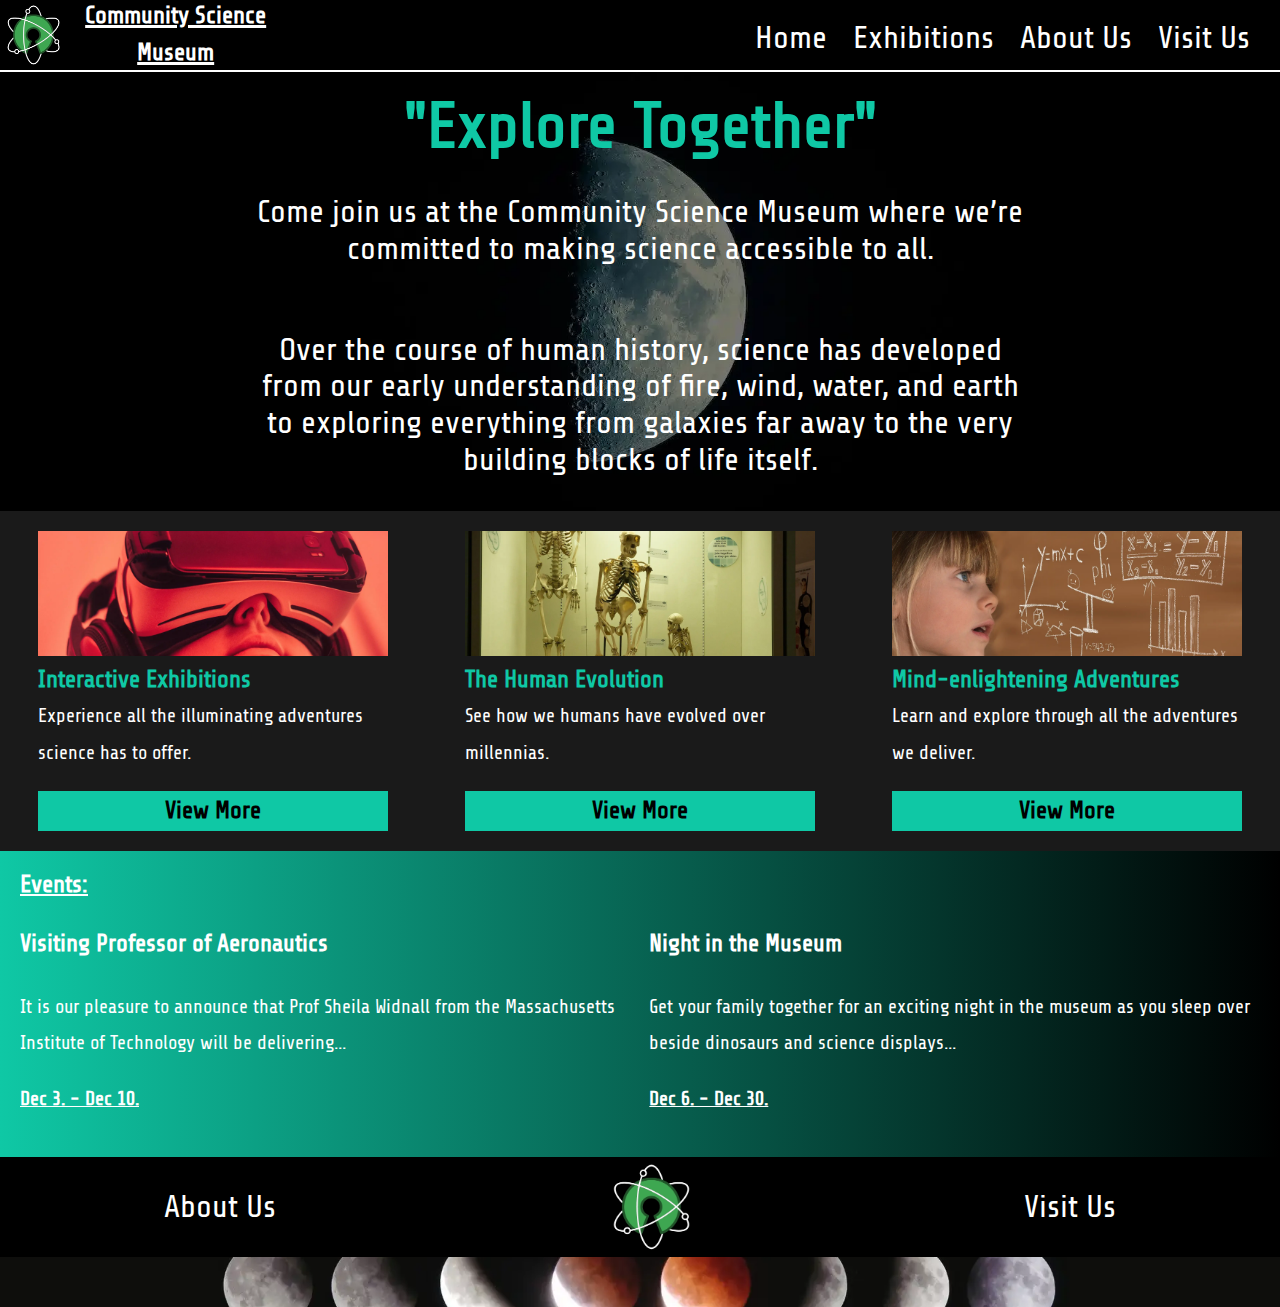
<file: index.html>
<!DOCTYPE html>
<html lang="en">
  <head>
    <meta charset="UTF-8" />
    <meta http-equiv="X-UA-Compatible" content="IE=edge" />
    <meta name="viewport" content="width=device-width, initial-scale=1.0" />
    <title>CSM | Home Page</title>
    <meta
      name="description"
      content="Explore Together, Community Science Museum Home Page"
    />
    <link rel="stylesheet" href="/css/styles.css" />
  </head>
  <body>
    <header>
      <div class="logo-link-container">
        <a href="/index.html" class="home-logo-link">
          <img
            src="/images/open-science-735787-transparent-white.webp"
            alt="CSM Logo"
            class="nav-logo"
          />
          <p>Community Science <br />Museum</p>
        </a>
      </div>
      <nav>
        <input type="checkbox" id="burger-check" />
        <label for="burger-check" class="burger-icon"
          ><img src="/images/menu-hambuger.png" alt="Menu Icon"
        /></label>
        <div class="nav-container">
          <ul class="hamburger-menu-elements">
            <li>
              <a href="/index.html" title="Return to home screen">Home</a>
            </li>
            <li>
              <a
                href="/exhibition.html"
                title="See thorugh all of our exhibitions"
                >Exhibitions</a
              >
            </li>
            <li>
              <a href="/about-us.html" title="Learn more about us">About Us</a>
            </li>
            <li>
              <a
                href="/visit-us.html"
                title="See our museums general information"
                >Visit Us</a
              >
            </li>
          </ul>
        </div>
      </nav>
    </header>
    <main>
      <section class="home-section-1">
        <h1>"Explore Together"</h1>
        <p>
          Come join us at the Community Science Museum where we’re committed to
          making science accessible to all.
        </p>
        <p>
          Over the course of human history, science has developed from our early
          understanding of fire, wind, water, and earth to exploring everything
          from galaxies far away to the very building blocks of life itself.
        </p>
      </section>
      <div class="home-section-wrapper">
        <section class="home-section-2">
          <article class="home-section-2-article">
            <div class="home-section-2-article-image-1"></div>
            <h2>Interactive Exhibitions</h2>
            <p>
              Experience all the illuminating adventures science has to offer.
            </p>
            <div class="button-position">
              <a href="/exhibition.html" class="navigation-buttons"
                >View More</a
              >
            </div>
          </article>
        </section>
        <section class="home-section-2">
          <article class="home-section-2-article">
            <div class="home-section-2-article-image-2"></div>
            <h2>The Human Evolution</h2>
            <p>See how we humans have evolved over millennias.</p>
            <div class="button-position">
              <a href="/exhibition.html" class="navigation-buttons"
                >View More</a
              >
            </div>
          </article>
        </section>
        <section class="home-section-2">
          <article class="home-section-2-article">
            <div class="home-section-2-article-image-3"></div>
            <h2>Mind-enlightening Adventures</h2>
            <p>Learn and explore through all the adventures we deliver.</p>
            <div class="button-position">
              <a href="/exhibition.html" class="navigation-buttons"
                >View More</a
              >
            </div>
          </article>
        </section>
      </div>
      <section class="event-section">
        <div class="event-article-wrapper">
          <article>
            <h3 class="event-header">Events:</h3>
            <h4>Visiting Professor of Aeronautics</h4>
            <p>
              It is our pleasure to announce that Prof Sheila Widnall from the
              Massachusetts Institute of Technology will be delivering...
            </p>
            <p class="event-date">Dec 3. - Dec 10.</p>
          </article>
          <article class="event-article-fix">
            <h4>Night in the Museum</h4>
            <p>
              Get your family together for an exciting night in the museum as
              you sleep over beside dinosaurs and science displays...
            </p>
            <p class="event-date">Dec 6. - Dec 30.</p>
          </article>
        </div>
      </section>
    </main>
    <footer>
      <section class="footer-elements">
        <a href="/about-us.html">About Us</a>
        <img
          src="/images/open-science-735787-transparent-white.webp"
          alt="Logo"
        />
        <a href="/visit-us.html">Visit Us</a>
      </section>
      <div class="footer-background"></div>
    </footer>
  </body>
</html>
</file>
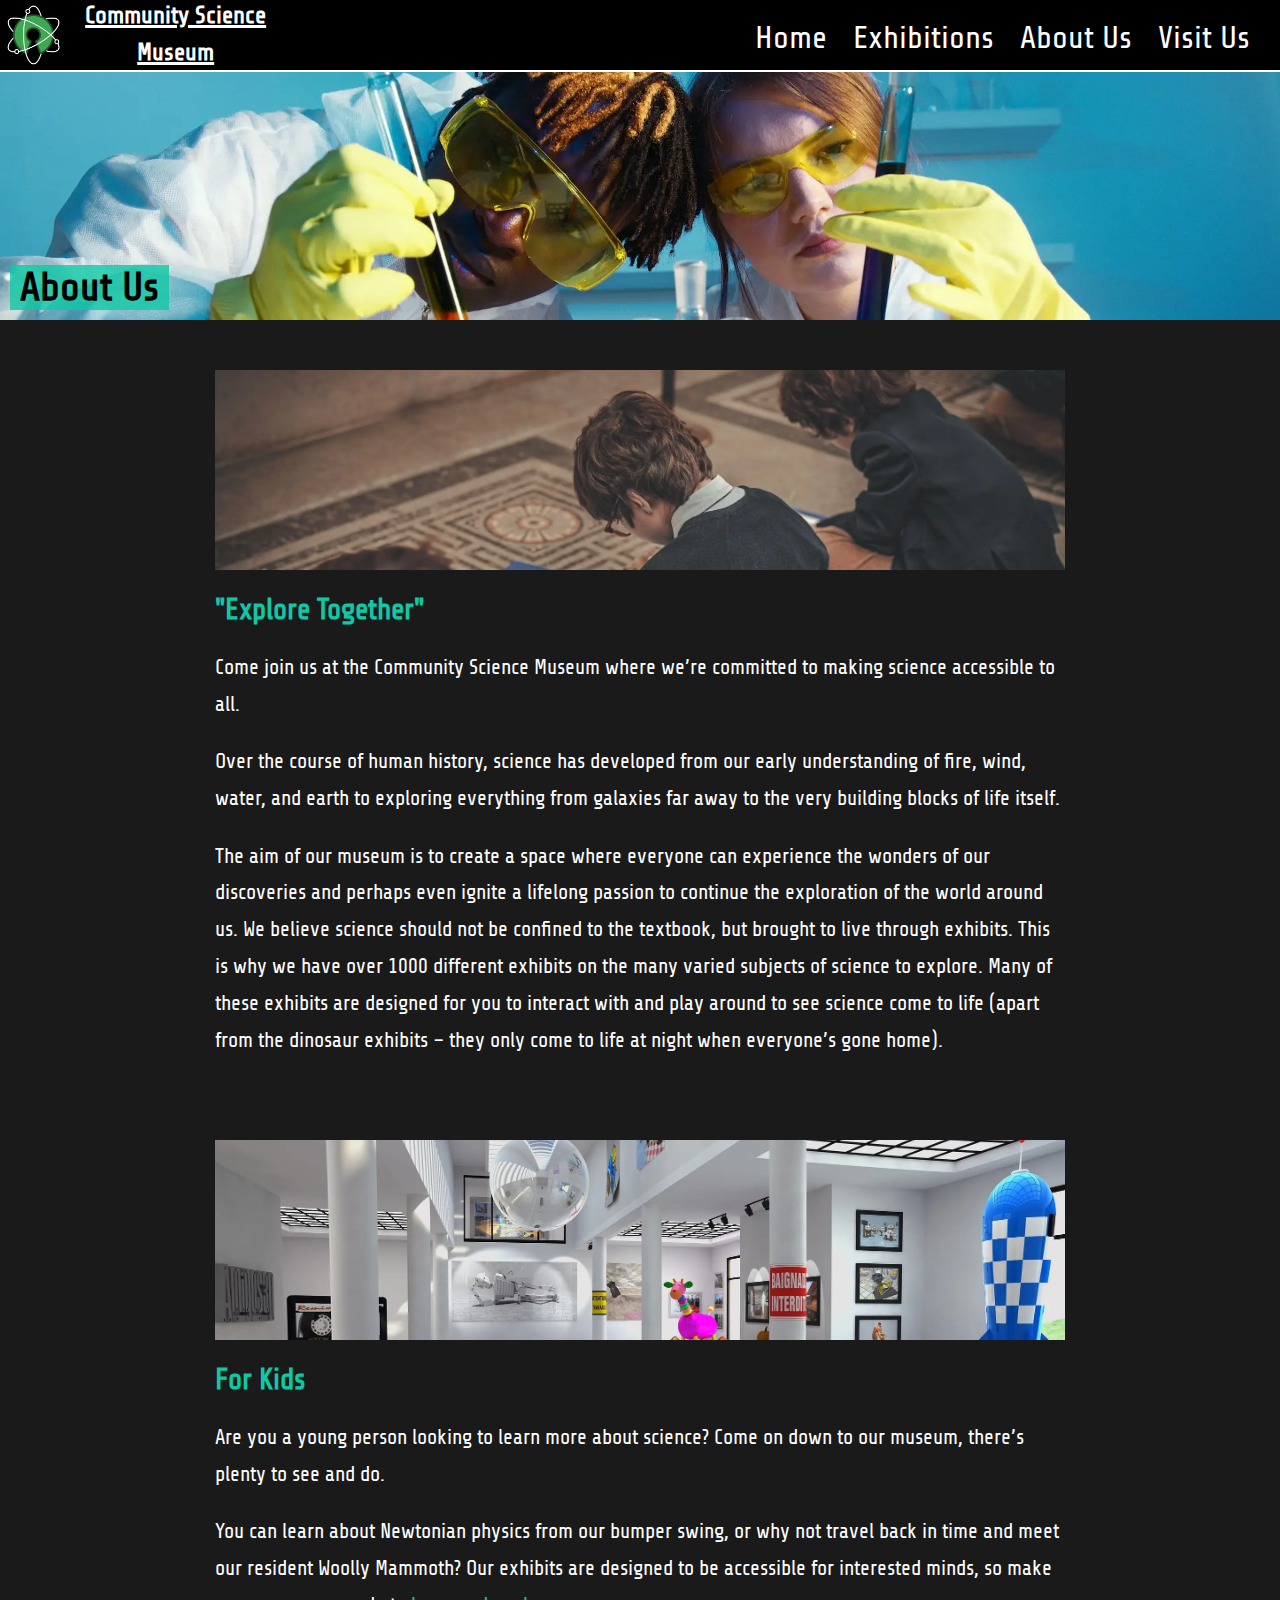
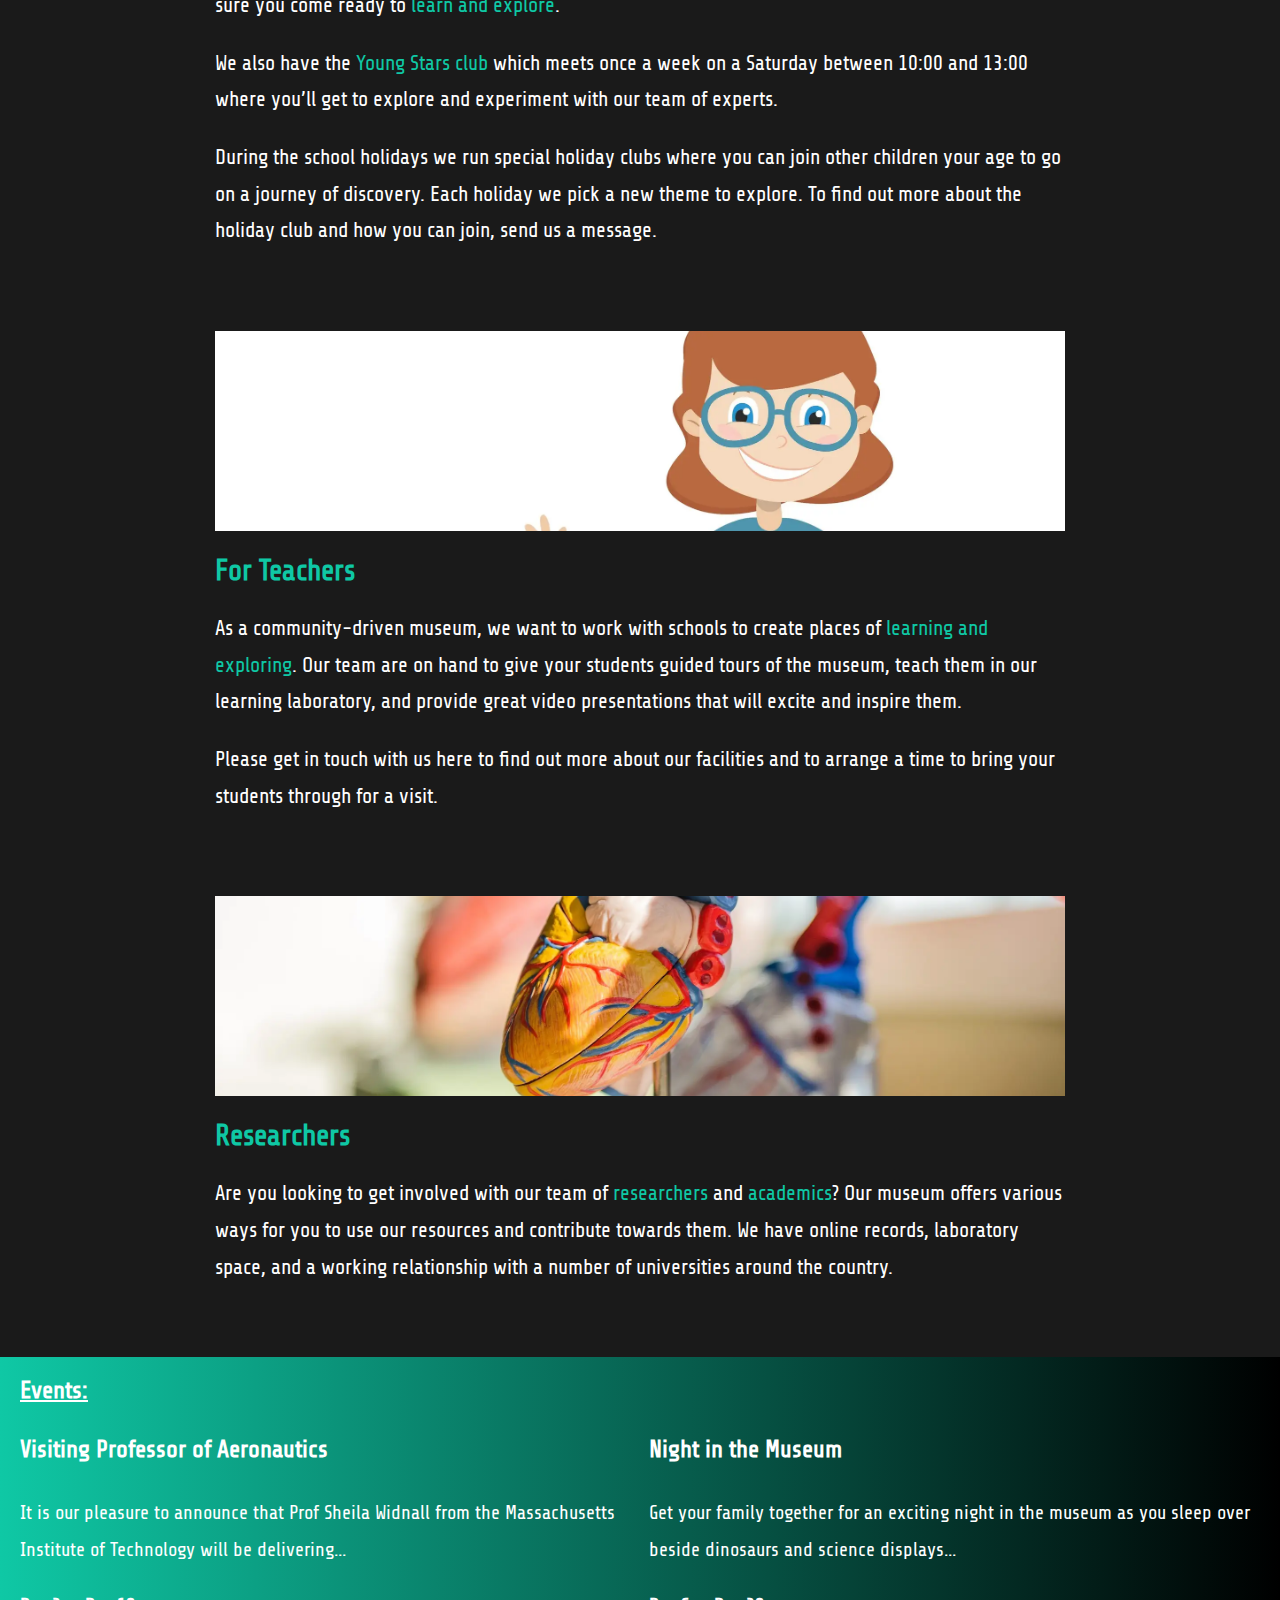
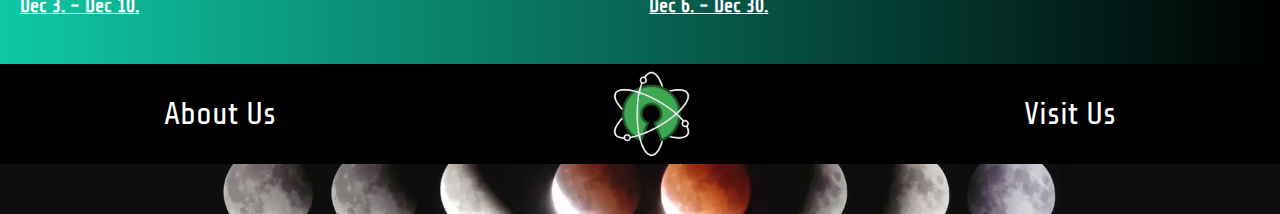
<file: about-us.html>
<!DOCTYPE html>
<html lang="en">
  <head>
    <meta charset="UTF-8" />
    <meta http-equiv="X-UA-Compatible" content="IE=edge" />
    <meta name="viewport" content="width=device-width, initial-scale=1.0" />
    <title>CSM | About Us</title>
    <meta name="description" content="Read more about us and what we offer." />
    <link rel="stylesheet" href="/css/styles.css" />
  </head>
  <body>
    <header>
      <div class="logo-link-container">
        <a href="/index.html" class="home-logo-link">
          <img
            src="/images/open-science-735787-transparent-white.webp"
            alt="CSM Logo"
            class="nav-logo"
          />
          <p>Community Science <br />Museum</p>
        </a>
      </div>
      <nav>
        <input type="checkbox" id="burger-check" />
        <label for="burger-check" class="burger-icon"
          ><img src="/images/menu-hambuger.png" alt="Menu Icon"
        /></label>
        <div class="nav-container">
          <ul class="hamburger-menu-elements">
            <li>
              <a href="/index.html" title="Return to home screen">Home</a>
            </li>
            <li>
              <a
                href="/exhibition.html"
                title="See thorugh all of our exhibitions"
                >Exhibitions</a
              >
            </li>
            <li>
              <a href="/about-us.html" title="Learn more about us">About Us</a>
            </li>
            <li>
              <a
                href="/visit-us.html"
                title="See our museums general information"
                >Visit Us</a
              >
            </li>
          </ul>
        </div>
      </nav>
    </header>
    <main>
      <section class="about-us-title-image">
        <article class="exhibition-title-wrapper">
          <h1>About Us</h1>
        </article>
      </section>
      <section class="exhibition-section">
        <article class="exhibition-article">
          <img
            src="/images/david-ramirez-kkOHS0uIR0Y-unsplash.webp"
            alt="Kids reading books."
            class="exhibition-article-image-1"
          />
          <div class="exhibition-text-wrapper">
            <h2>"Explore Together"</h2>
            <p>
              Come join us at the Community Science Museum where we’re committed
              to making science accessible to all.
            </p>
            <p>
              Over the course of human history, science has developed from our
              early understanding of fire, wind, water, and earth to exploring
              everything from galaxies far away to the very building blocks of
              life itself.
            </p>
            <p>
              The aim of our museum is to create a space where everyone can
              experience the wonders of our discoveries and perhaps even ignite
              a lifelong passion to continue the exploration of the world around
              us. We believe science should not be confined to the textbook, but
              brought to live through exhibits. This is why we have over 1000
              different exhibits on the many varied subjects of science to
              explore. Many of these exhibits are designed for you to interact
              with and play around to see science come to life (apart from the
              dinosaur exhibits – they only come to life at night when
              everyone’s gone home).
            </p>
          </div>
        </article>
        <article class="exhibition-article">
          <img
            src="/images/exhibition-1863344_1920.webp"
            alt="Space themed exhibition room."
            class="exhibition-article-image-2"
          />
          <div class="exhibition-text-wrapper">
            <h2>For Kids</h2>
            <p>
              Are you a young person looking to learn more about science? Come
              on down to our museum, there’s plenty to see and do.
            </p>
            <p>
              You can learn about Newtonian physics from our bumper swing, or
              why not travel back in time and meet our resident Woolly Mammoth?
              Our exhibits are designed to be accessible for interested minds,
              so make sure you come ready to
              <span class="about-us-focus">learn and explore</span>.
            </p>
            <p>
              We also have the
              <span class="about-us-focus">Young Stars club</span> which meets
              once a week on a Saturday between 10:00 and 13:00 where you’ll get
              to explore and experiment with our team of experts.
            </p>
            <p>
              During the school holidays we run special holiday clubs where you
              can join other children your age to go on a journey of discovery.
              Each holiday we pick a new theme to explore. To find out more
              about the holiday club and how you can join, send us a message.
            </p>
          </div>
        </article>
        <article class="exhibition-article">
          <img
            src="/images/teacher-2816112.webp"
            alt="Cartoon teacher."
            class="about-us-article-image-3"
          />
          <div class="exhibition-text-wrapper">
            <h2>For Teachers</h2>
            <p>
              As a community-driven museum, we want to work with schools to
              create places of
              <span class="about-us-focus">learning and exploring</span>. Our
              team are on hand to give your students guided tours of the museum,
              teach them in our learning laboratory, and provide great video
              presentations that will excite and inspire them.
            </p>
            <p>
              Please get in touch with us here to find out more about our
              facilities and to arrange a time to bring your students through
              for a visit.
            </p>
          </div>
        </article>
        <article class="exhibition-article">
          <img
            src="/images/heart-2607178_1920.webp"
            alt="Statues of a heart."
            class="exhibition-article-image-4"
          />
          <div class="exhibition-text-wrapper">
            <h2>Researchers</h2>
            <p>
              Are you looking to get involved with our team of
              <span class="about-us-focus">researchers</span> and
              <span class="about-us-focus">academics</span>? Our museum offers
              various ways for you to use our resources and contribute towards
              them. We have online records, laboratory space, and a working
              relationship with a number of universities around the country.
            </p>
          </div>
        </article>
      </section>
      <section class="event-section">
        <div class="event-article-wrapper">
          <article>
            <h3 class="event-header">Events:</h3>
            <h4>Visiting Professor of Aeronautics</h4>
            <p>
              It is our pleasure to announce that Prof Sheila Widnall from the
              Massachusetts Institute of Technology will be delivering...
            </p>
            <p class="event-date">Dec 3. - Dec 10.</p>
          </article>
          <article class="event-article-fix">
            <h4>Night in the Museum</h4>
            <p>
              Get your family together for an exciting night in the museum as
              you sleep over beside dinosaurs and science displays...
            </p>
            <p class="event-date">Dec 6. - Dec 30.</p>
          </article>
        </div>
      </section>
    </main>
    <footer>
      <section class="footer-elements">
        <a href="/about-us.html">About Us</a>
        <img
          src="/images/open-science-735787-transparent-white.webp"
          alt="Logo"
        />
        <a href="/visit-us.html">Visit Us</a>
      </section>
      <div class="footer-background"></div>
    </footer>
  </body>
</html>
</file>
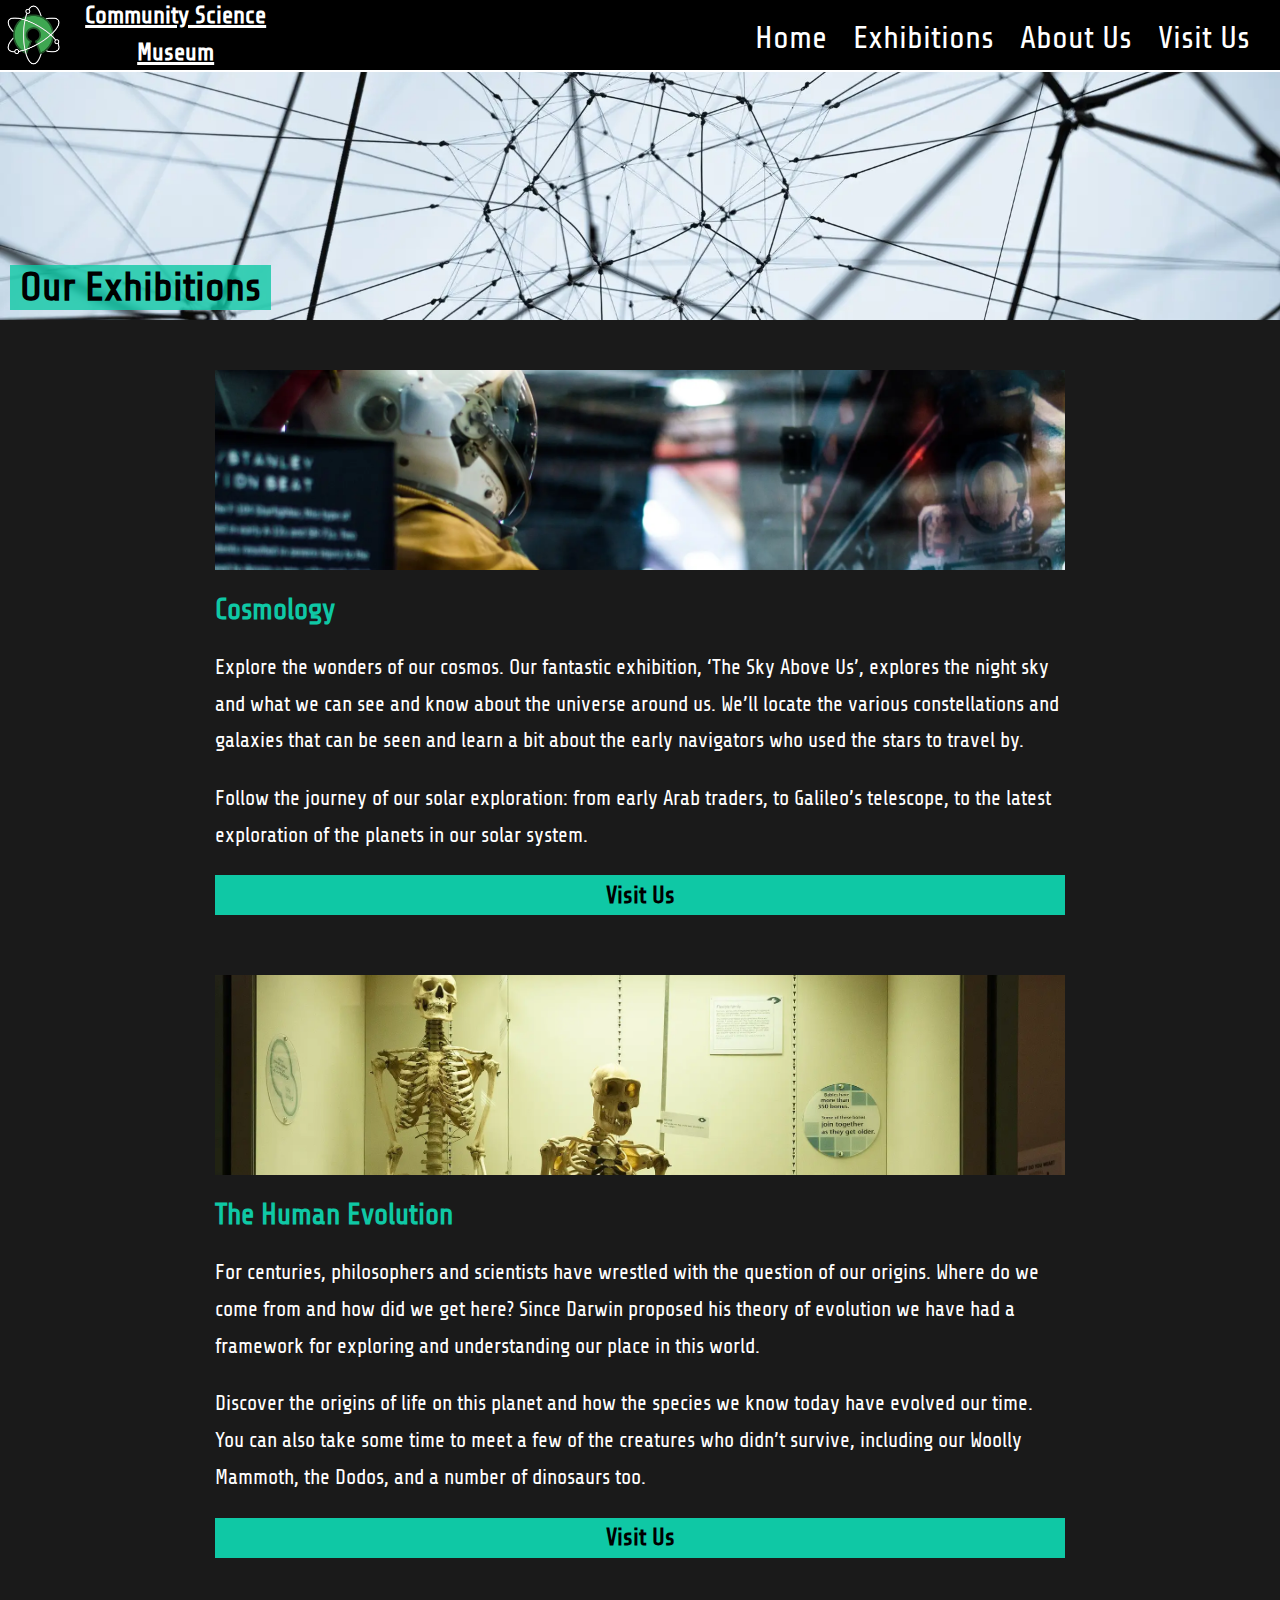
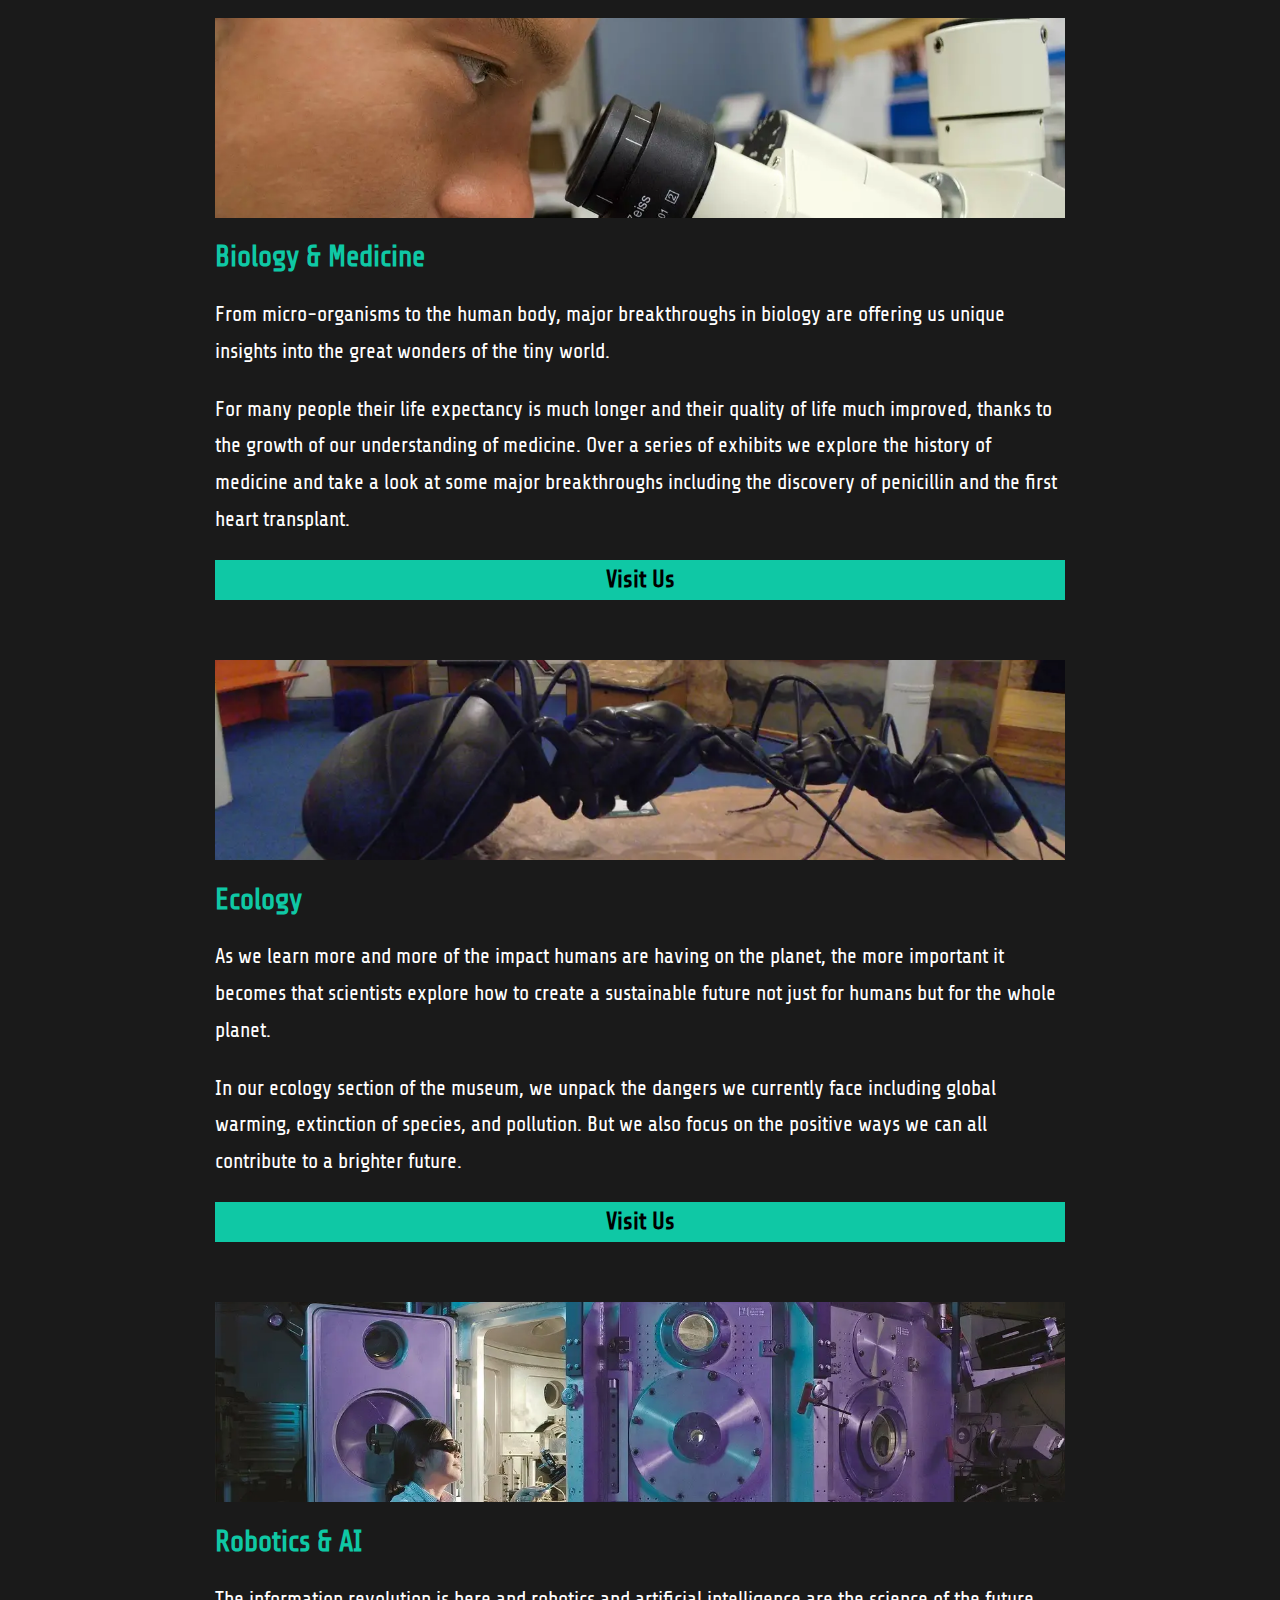
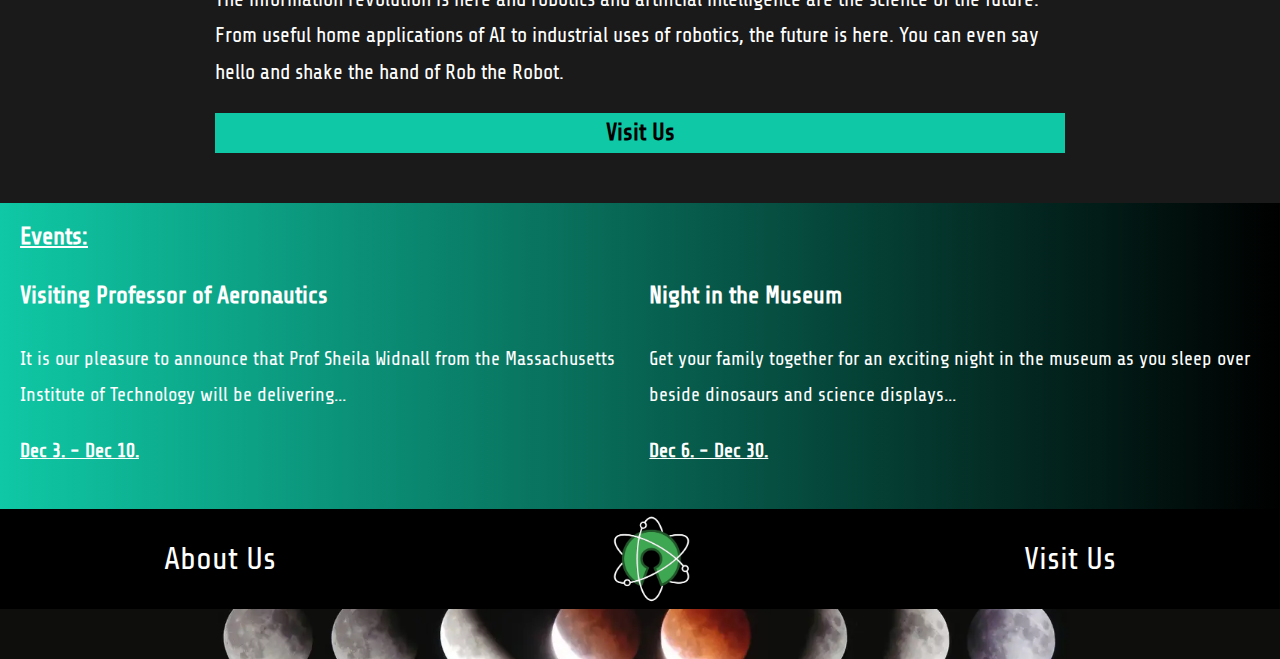
<file: exhibition.html>
<!DOCTYPE html>
<html lang="en">
  <head>
    <meta charset="UTF-8" />
    <meta http-equiv="X-UA-Compatible" content="IE=edge" />
    <meta name="viewport" content="width=device-width, initial-scale=1.0" />
    <title>CSM | Exhibitions</title>
    <meta
      name="description"
      content="All of our amazing exhibitions at display."
    />
    <link rel="stylesheet" href="/css/styles.css" />
  </head>
  <body>
    <header>
      <div class="logo-link-container">
        <a href="/index.html" class="home-logo-link">
          <img
            src="/images/open-science-735787-transparent-white.webp"
            alt="CSM Logo"
            class="nav-logo"
          />
          <p>Community Science <br />Museum</p>
        </a>
      </div>
      <nav>
        <input type="checkbox" id="burger-check" />
        <label for="burger-check" class="burger-icon"
          ><img src="/images/menu-hambuger.png" alt="Menu Icon"
        /></label>
        <div class="nav-container">
          <ul class="hamburger-menu-elements">
            <li>
              <a href="/index.html" title="Return to home screen">Home</a>
            </li>
            <li>
              <a
                href="/exhibition.html"
                title="See thorugh all of our exhibitions"
                >Exhibitions</a
              >
            </li>
            <li>
              <a href="/about-us.html" title="Learn more about us">About Us</a>
            </li>
            <li>
              <a
                href="/visit-us.html"
                title="See our museums general information"
                >Visit Us</a
              >
            </li>
          </ul>
        </div>
      </nav>
    </header>
    <main>
      <section class="exhibition-title-image">
        <article class="exhibition-title-wrapper">
          <h1>Our Exhibitions</h1>
        </article>
      </section>
      <section class="exhibition-section">
        <article class="exhibition-article">
          <img
            src="/images/andrew-ruiz-348421.webp"
            alt="Astronaut in a simluator"
            class="exhibition-article-image-1"
          />
          <div class="exhibition-text-wrapper">
            <h2>Cosmology</h2>
            <p>
              Explore the wonders of our cosmos. Our fantastic exhibition, ‘The
              Sky Above Us’, explores the night sky and what we can see and know
              about the universe around us. We’ll locate the various
              constellations and galaxies that can be seen and learn a bit about
              the early navigators who used the stars to travel by.
            </p>
            <p>
              Follow the journey of our solar exploration: from early Arab
              traders, to Galileo’s telescope, to the latest exploration of the
              planets in our solar system.
            </p>
            <a
              href="/visit-us.html"
              title="See our opening hours and prices."
              class="navigation-buttons"
              >Visit Us</a
            >
          </div>
        </article>
        <article class="exhibition-article">
          <img
            src="/images/skeleton-414543_1920.webp"
            alt="Skeletons of human evolution."
            class="exhibition-article-image-2"
          />
          <div class="exhibition-text-wrapper">
            <h2>The Human Evolution</h2>
            <p>
              For centuries, philosophers and scientists have wrestled with the
              question of our origins. Where do we come from and how did we get
              here? Since Darwin proposed his theory of evolution we have had a
              framework for exploring and understanding our place in this world.
            </p>
            <p>
              Discover the origins of life on this planet and how the species we
              know today have evolved our time. You can also take some time to
              meet a few of the creatures who didn’t survive, including our
              Woolly Mammoth, the Dodos, and a number of dinosaurs too.
            </p>
            <a
              href="/visit-us.html"
              title="See our opening hours and prices."
              class="navigation-buttons"
              >Visit Us</a
            >
          </div>
        </article>
        <article class="exhibition-article">
          <img
            src="/images/people-219985_1280.webp"
            alt="Man looking through a microscope."
            class="exhibition-article-image-3"
          />
          <div class="exhibition-text-wrapper">
            <h2>Biology & Medicine</h2>
            <p>
              From micro-organisms to the human body, major breakthroughs in
              biology are offering us unique insights into the great wonders of
              the tiny world.
            </p>
            <p>
              For many people their life expectancy is much longer and their
              quality of life much improved, thanks to the growth of our
              understanding of medicine. Over a series of exhibits we explore
              the history of medicine and take a look at some major
              breakthroughs including the discovery of penicillin and the first
              heart transplant.
            </p>
            <a
              href="/visit-us.html"
              title="See our opening hours and prices."
              class="navigation-buttons"
              >Visit Us</a
            >
          </div>
        </article>
        <article class="exhibition-article">
          <img
            src="/images/genoa-956405_1920.webp"
            alt="Statues of ants."
            class="exhibition-article-image-4"
          />
          <div class="exhibition-text-wrapper">
            <h2>Ecology</h2>
            <p>
              As we learn more and more of the impact humans are having on the
              planet, the more important it becomes that scientists explore how
              to create a sustainable future not just for humans but for the
              whole planet.
            </p>
            <p>
              In our ecology section of the museum, we unpack the dangers we
              currently face including global warming, extinction of species,
              and pollution. But we also focus on the positive ways we can all
              contribute to a brighter future.
            </p>
            <a
              href="/visit-us.html"
              title="See our opening hours and prices."
              class="navigation-buttons"
              >Visit Us</a
            >
          </div>
        </article>
        <article class="exhibition-article">
          <img
            src="/images/scientific-2040795_1280.webp"
            alt="Scientist sitting by a machine"
            class="exhibition-article-image-5"
          />
          <div class="exhibition-text-wrapper">
            <h2>Robotics & AI</h2>
            <p>
              The information revolution is here and robotics and artificial
              intelligence are the science of the future. From useful home
              applications of AI to industrial uses of robotics, the future is
              here. You can even say hello and shake the hand of Rob the Robot.
            </p>
            <a
              href="/visit-us.html"
              title="See our opening hours and prices."
              class="navigation-buttons"
              >Visit Us</a
            >
          </div>
        </article>
      </section>
      <section class="event-section">
        <div class="event-article-wrapper">
          <article>
            <h3 class="event-header">Events:</h3>
            <h4>Visiting Professor of Aeronautics</h4>
            <p>
              It is our pleasure to announce that Prof Sheila Widnall from the
              Massachusetts Institute of Technology will be delivering...
            </p>
            <p class="event-date">Dec 3. - Dec 10.</p>
          </article>
          <article class="event-article-fix">
            <h4>Night in the Museum</h4>
            <p>
              Get your family together for an exciting night in the museum as
              you sleep over beside dinosaurs and science displays...
            </p>
            <p class="event-date">Dec 6. - Dec 30.</p>
          </article>
        </div>
      </section>
    </main>
    <footer>
      <section class="footer-elements">
        <a href="/about-us.html">About Us</a>
        <img
          src="/images/open-science-735787-transparent-white.webp"
          alt="Logo"
        />
        <a href="/visit-us.html">Visit Us</a>
      </section>
      <div class="footer-background"></div>
    </footer>
  </body>
</html>
</file>
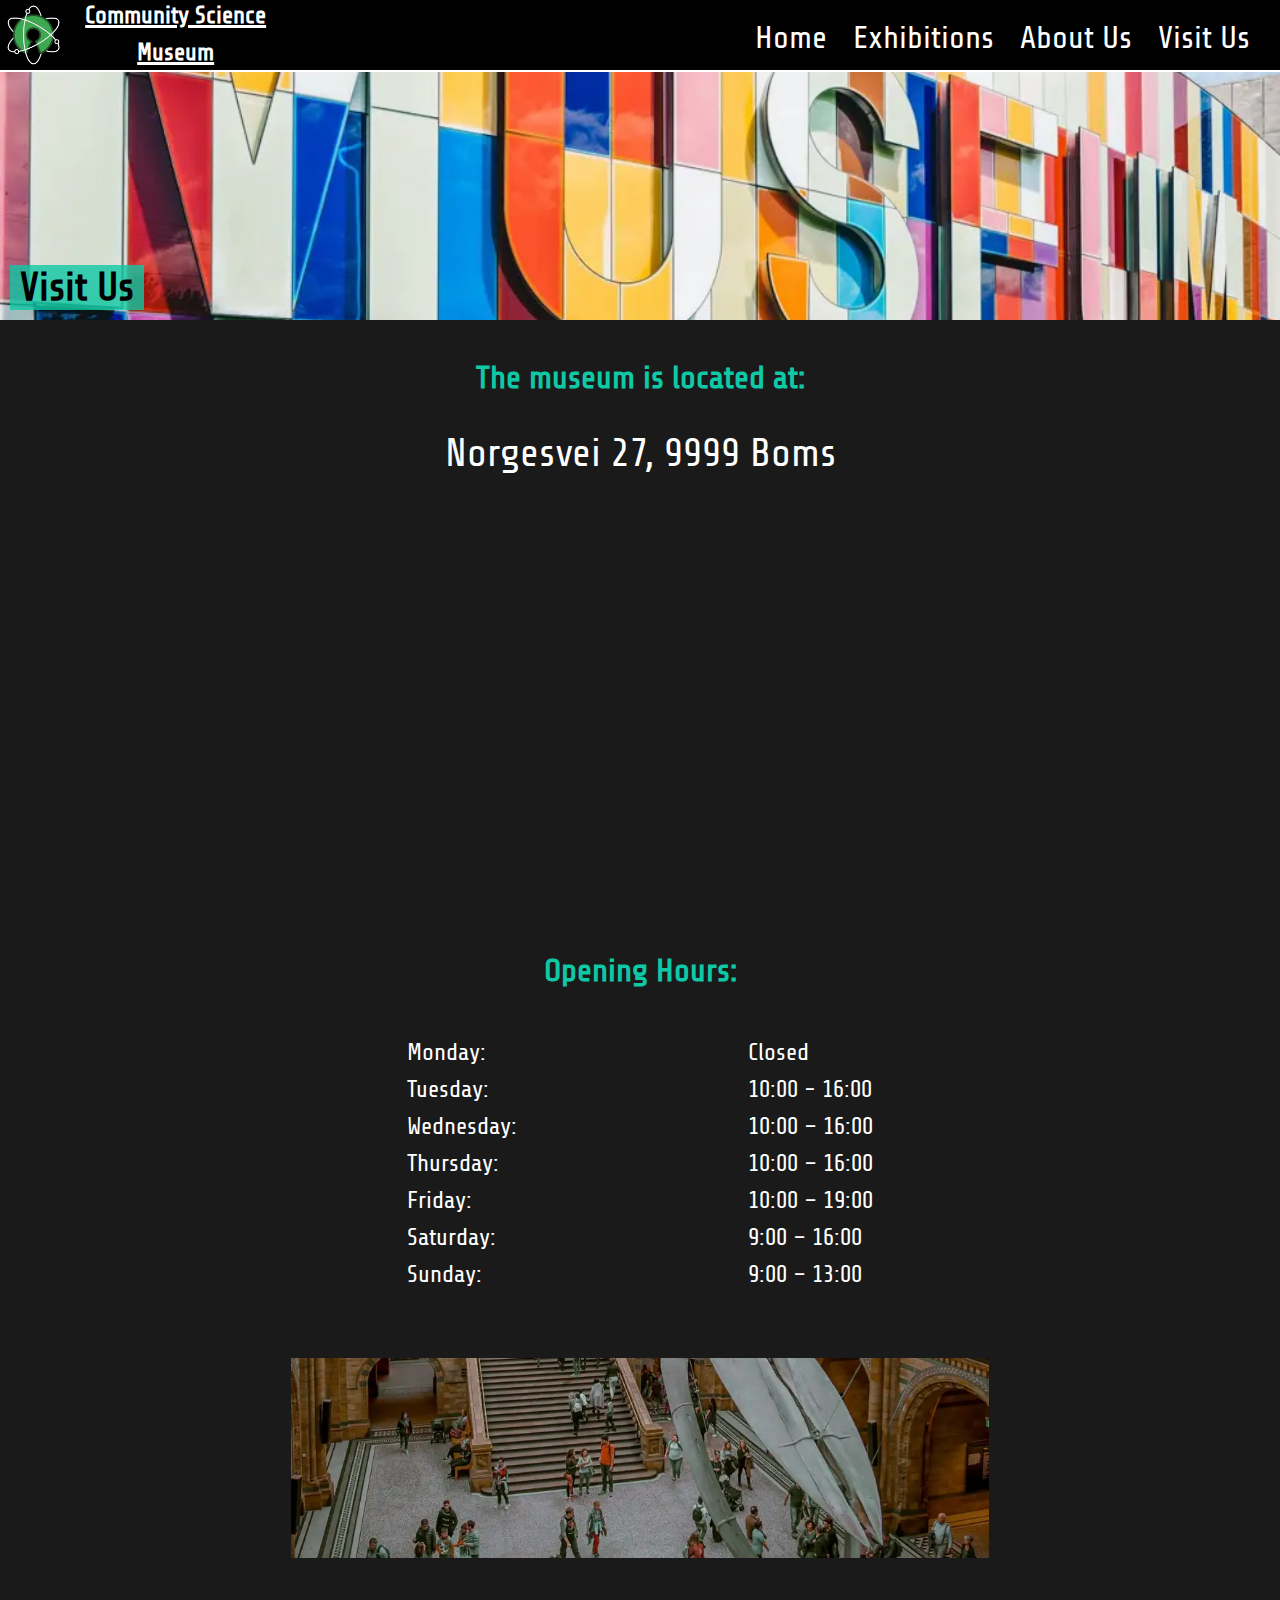
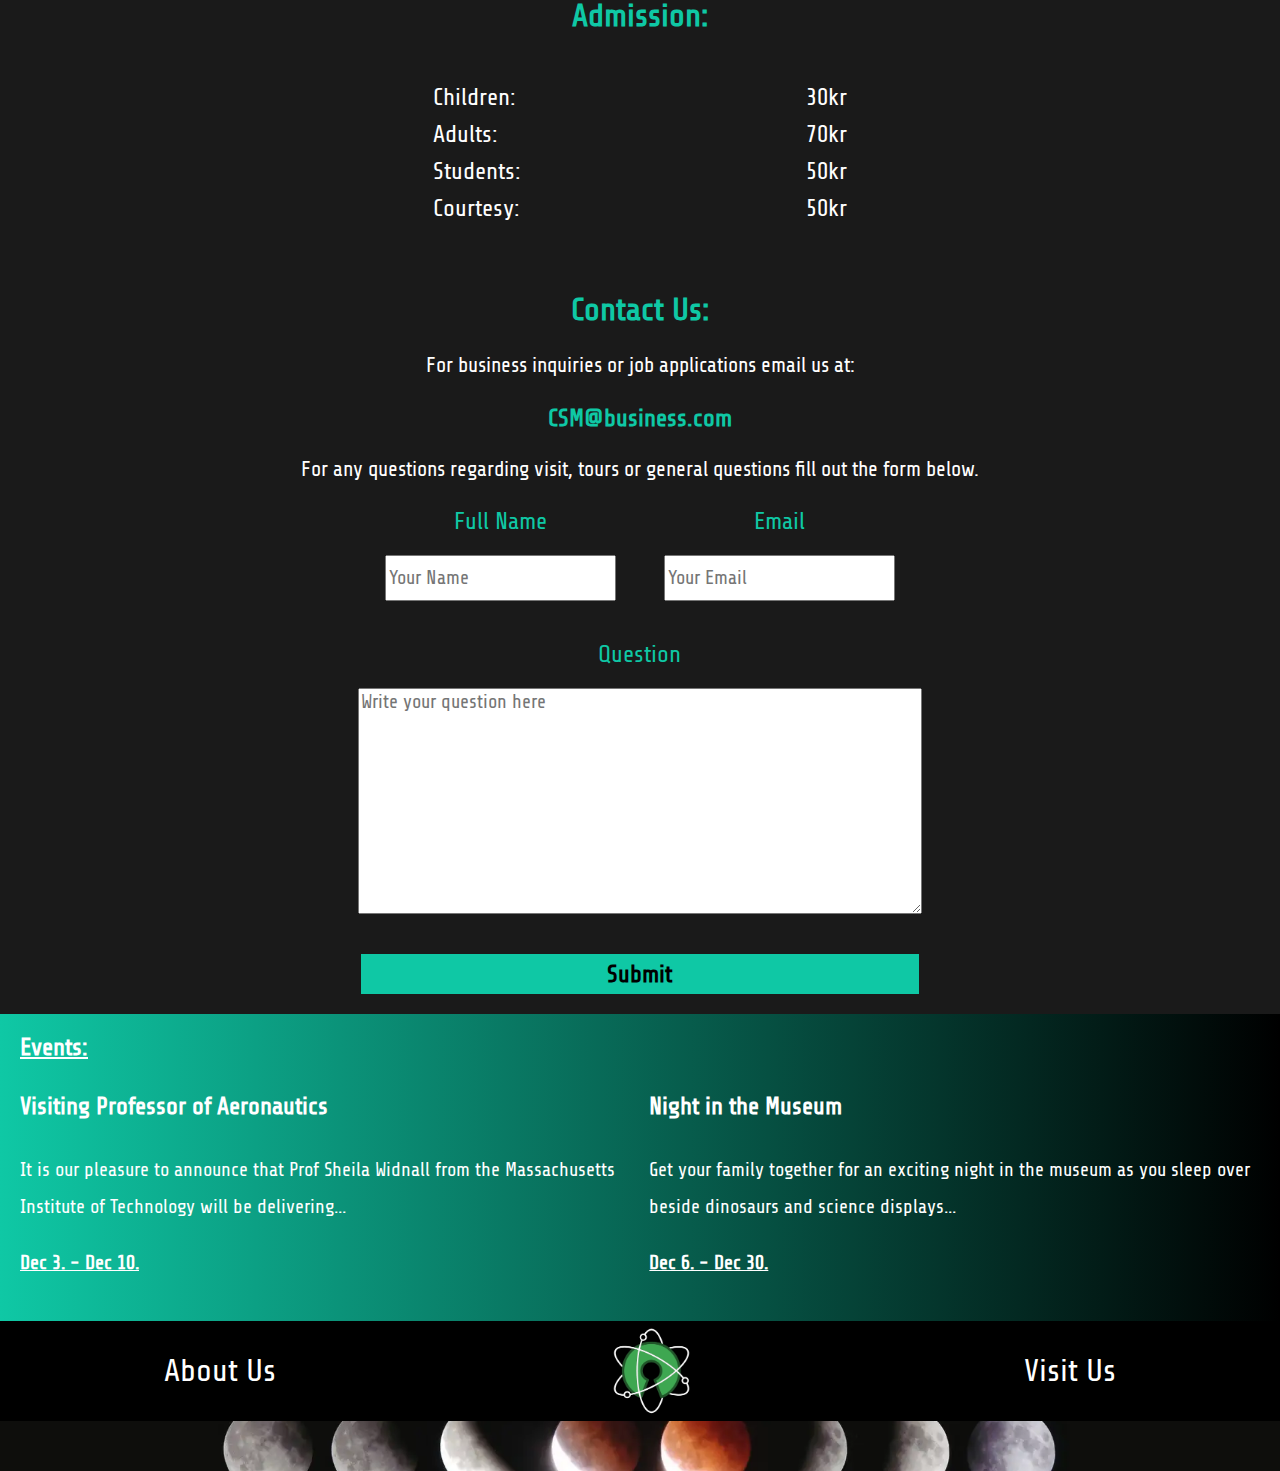
<file: visit-us.html>
<!DOCTYPE html>
<html lang="en">
  <head>
    <meta charset="UTF-8" />
    <meta http-equiv="X-UA-Compatible" content="IE=edge" />
    <meta name="viewport" content="width=device-width, initial-scale=1.0" />
    <title>CSM | Visit Us</title>
    <meta
      name="description"
      content="See general information about opening hours and prices."
    />
    <link rel="stylesheet" href="/css/styles.css" />
  </head>
  <body>
    <header>
      <div class="logo-link-container">
        <a href="/index.html" class="home-logo-link">
          <img
            src="/images/open-science-735787-transparent-white.webp"
            alt="CSM Logo"
            class="nav-logo"
          />
          <p>Community Science <br />Museum</p>
        </a>
      </div>
      <nav>
        <input type="checkbox" id="burger-check" />
        <label for="burger-check" class="burger-icon"
          ><img src="/images/menu-hambuger.png" alt="Menu Icon"
        /></label>
        <div class="nav-container">
          <ul class="hamburger-menu-elements">
            <li>
              <a href="/index.html" title="Return to home screen">Home</a>
            </li>
            <li>
              <a
                href="/exhibition.html"
                title="See thorugh all of our exhibitions"
                >Exhibitions</a
              >
            </li>
            <li>
              <a href="/about-us.html" title="Learn more about us">About Us</a>
            </li>
            <li>
              <a
                href="/visit-us.html"
                title="See our museums general information"
                >Visit Us</a
              >
            </li>
          </ul>
        </div>
      </nav>
    </header>
    <main>
      <section class="visit-us-title-image">
        <article class="exhibition-title-wrapper">
          <h1>Visit Us</h1>
        </article>
      </section>
      <section class="visit-us-wrapper">
        <article class="visit-us-location">
          <h1 class="visit-us-header">The museum is located at:</h1>
          <p class="location-text">Norgesvei 27, 9999 Boms</p>
          <iframe
            src="https://www.google.com/maps/embed?pb=!1m18!1m12!1m3!1d1999.8996883222442!2d10.727666571623686!3d59.91721212620269!2m3!1f0!2f0!3f0!3m2!1i1024!2i768!4f13.1!3m3!1m2!1s0x46416dd779ba357b%3A0x677038c9acc2591c!2sDet%20kongelige%20slott!5e0!3m2!1sno!2sno!4v1670665708524!5m2!1sno!2sno"
            loading="lazy"
            referrerpolicy="no-referrer-when-downgrade"
            class="visit-us-google-maps"
          ></iframe>
        </article>
        <article class="visit-us-opening-hours">
          <h2 class="visit-us-header">Opening Hours:</h2>
          <div class="visit-us-content">
            <ul>
              <li>Monday:</li>
              <li>Tuesday:</li>
              <li>Wednesday:</li>
              <li>Thursday:</li>
              <li>Friday:</li>
              <li>Saturday:</li>
              <li>Sunday:</li>
            </ul>
            <ul>
              <li>Closed</li>
              <li>10:00 - 16:00</li>
              <li>10:00 – 16:00</li>
              <li>10:00 – 16:00</li>
              <li>10:00 – 19:00</li>
              <li>9:00 – 16:00</li>
              <li>9:00 – 13:00</li>
            </ul>
          </div>
        </article>
        <article class="visit-us-admission">
          <div class="visit-us-admission-header-img"></div>
          <h2 class="visit-us-header">Admission:</h2>
          <div class="visit-us-content">
            <ul>
              <li>Children:</li>
              <li>Adults:</li>
              <li>Students:</li>
              <li>Courtesy:</li>
            </ul>
            <ul>
              <li>30kr</li>
              <li>70kr</li>
              <li>50kr</li>
              <li>50kr</li>
            </ul>
          </div>
        </article>
        <article class="visit-us-contact">
          <h2 class="visit-us-header">Contact Us:</h2>
          <p>For business inquiries or job applications email us at:</p>
          <a
            href="mailto:CSM@business.com? subject=Business inquiery"
            target="_blank"
            class="visit-us-contact-link"
            >CSM@business.com</a
          >
          <p>
            For any questions regarding visit, tours or general questions fill
            out the form below.
          </p>
          <form method="get" class="visit-us-contact-form">
            <div class="visit-us-contact-info-wrapper">
              <div class="visit-us-contact-info-name">
                <label for="name" class="visit-us-name-label">Full Name</label>
                <input
                  type="text"
                  id="name"
                  name="Name"
                  placeholder="Your Name"
                  required
                />
              </div>
              <div class="visit-us-contact-info-email">
                <label for="email" class="visit-us-email-label">Email</label>
                <input
                  type="email"
                  id="email"
                  name="Email"
                  placeholder="Your Email"
                  required
                />
              </div>
            </div>
            <div class="visit-us-textfield">
              <label for="text" class="visit-us-text-field">Question</label>
              <textarea
                id="text"
                name="Textfield"
                placeholder="Write your question here"
                rows="10"
                cols="50"
                required
              ></textarea>
            </div>
            <input
              type="submit"
              value="Submit"
              name="submit button"
              class="navigation-buttons"
            />
          </form>
        </article>
      </section>
      <section class="event-section">
        <div class="event-article-wrapper">
          <article>
            <h3 class="event-header">Events:</h3>
            <h4>Visiting Professor of Aeronautics</h4>
            <p>
              It is our pleasure to announce that Prof Sheila Widnall from the
              Massachusetts Institute of Technology will be delivering...
            </p>
            <p class="event-date">Dec 3. - Dec 10.</p>
          </article>
          <article class="event-article-fix">
            <h4>Night in the Museum</h4>
            <p>
              Get your family together for an exciting night in the museum as
              you sleep over beside dinosaurs and science displays...
            </p>
            <p class="event-date">Dec 6. - Dec 30.</p>
          </article>
        </div>
      </section>
    </main>
    <footer>
      <section class="footer-elements">
        <a href="/about-us.html">About Us</a>
        <img
          src="/images/open-science-735787-transparent-white.webp"
          alt="Logo"
        />
        <a href="/visit-us.html">Visit Us</a>
      </section>
      <div class="footer-background"></div>
    </footer>
  </body>
</html>
</file>
<file: css/styles.css>
@font-face {
  font-family: "roboto";
  src: url(/fonts/ShareTech-Regular.ttf);
}

:root {
  --navBarBackground: #000000;
  --siteBackground: #1a1a1a;
  --pageBackground: rgba(0, 0, 0, 0.9);
  --contentTextColor: #ffffff;
  --navTextColor: #ffffff;
  --headingText: #0fc8a5;
  --eventBox: linear-gradient(to right, #0fc8a5, black);
  --visitBoxBackground: #000000;
  --buttonBackground: #0fc8a5;
  --buttonText: #000000;
  --clickableLinks: #0fc8a5;
  --fontContent: 1.2rem;
  --fontHeading: 1.5rem;
}

/*======================================================================
========================================================================
Table of Content:

======
Mobile
======
1. Global Values

2. Nav Bar

3. Landing Page

4. Exhibition Page

5. About Us Page

6. Visit Page

=======
Desktop
=======
1d. Desktop Nav Bar

2d. Desktop Landing Page

3d. Desktop Exhibition Page



========================================================================
========================================================================*/

/*==============
1. Global Values
================*/
html {
  margin: 0;
  padding: 0;
}

body {
  margin: 0;
  padding: 0;
  font-family: "roboto", Verdana, Tahoma, sans-serif;
  background-color: var(--siteBackground);
  display: flex;
  flex-direction: column;
  justify-content: space-between;
  min-height: 100vh;
}

main {
  margin-top: 70px;
  display: flex;
  flex-direction: column;
  justify-content: space-between;
  flex: 1 1 auto;
}

a:link,
a:visited {
  text-decoration: none;
}

a:hover {
  text-decoration: underline;
  text-decoration-thickness: 3px;
  cursor: pointer;
}

.navigation-buttons {
  border: none;
  color: var(--buttonText);
  background-color: var(--buttonBackground);
  width: 100%;
  height: 40px;
  display: flex;
  justify-content: center;
  align-items: center;
  font-weight: 800;
  font-size: 1.5rem;
}

/*This is specifically for the contact form button in the visit us page*/
.navigation-buttons:hover {
  text-decoration: underline;
  text-decoration-thickness: 3px;
  cursor: pointer;
}

h2,
h3,
h4 {
  color: var(--headingText);
}

p {
  color: var(--contentTextColor);
  line-height: 2.3rem;
}

input {
  font-family: "roboto", Verdana, Tahoma, sans-serif;
  height: 40px;
}

textarea {
  font-family: "roboto", Verdana, Tahoma, sans-serif;
}

/*=============
===============
Mobile Values
===============
===============*/

/*==============
2. Nav Bar
================*/
header {
  position: fixed;
  width: 100%;
  top: 0;
}

.logo-link-container {
  height: 70px;
  background-color: var(--navBarBackground);
  color: var(--navTextColor);
  display: flex;
  text-align: center;
  justify-content: space-between;
  border-bottom: solid white 2px;
}

.home-logo-link {
  display: flex;
  gap: 20px;
  color: var(--contentTextColor);
  max-width: 290px;
}

.home-logo-link p {
  color: var(--navTextColor);
  font-weight: 800;
  font-size: 1.5rem;
  margin: 0;
  display: flex;
  align-items: center;
}

.nav-container {
  display: none;
}

.hamburger-menu-elements {
  padding: 0;
}

.hamburger-menu-elements a {
  padding: 0;
  margin-top: 50px;
  color: var(--contentTextColor);
  font-size: 2rem;
}

.hamburger-menu-elements li {
  margin-block: 40%;
}

.hamburger-menu-elements ul {
  margin-top: 200px;
}

.hamburger-menu-elements ul li.active-link > a {
  text-decoration: underline;
}

#burger-check {
  display: none;
}

.burger-icon {
  position: absolute;
  top: 10px;
  right: 10px;
  z-index: 1;
}

#burger-check:checked ~ .nav-container {
  background-color: var(--navBarBackground);
  display: flex;
  justify-content: center;
  text-align: center;
  height: 1200px;
  z-index: 1;
}

/*==============
3. Landing Page
================*/

.home-section-1 {
  background-image: url(/images/pexels-pixabay-459475.webp);
  background-position: center;
  background-size: cover;
  width: 100%;
  z-index: -1;
  display: flex;
  flex-direction: column;
  justify-content: center;
}

.home-section-1 h1 {
  color: var(--headingText);
  text-align: center;
  font-size: 3rem;
  margin-bottom: 0;
}

.home-section-1 p {
  text-align: center;
  padding-inline: 20px;
  font-size: 1.5rem;
}

.home-section-wrapper {
  display: flex;
  justify-content: space-around;
  flex-wrap: wrap;
}

.home-section-2 {
  display: flex;
  justify-content: center;
  align-items: center;
  margin-block: 20px;
}

.home-section-2-article {
  display: flex;
  flex-direction: column;
  height: 300px;
  max-width: 325px;
}

.home-section-2-article-image-1 {
  background-image: url(/images/samuel-zeller-158996.webp);
  background-position: center;
  background-size: cover;
  height: 100%;
}

.home-section-2-article-image-2 {
  background-image: url(/images/skeleton-414543_1920.webp);
  background-position: center;
  background-size: cover;
  height: 100%;
}

.home-section-2-article-image-3 {
  background-image: url(/images/learn-2405206_1920.webp);
  background-position: center;
  background-size: cover;
  height: 100%;
}

.home-section-2-article h2 {
  margin: 0;
  margin-top: 10px;
  font-size: var(--fontHeading);
  font-weight: 800;
}

.home-section-2-article p {
  margin-top: 5px;
  font-size: var(--fontContent);
}

.button-position {
  width: 100%;
  display: flex;
  justify-content: center;
}

.event-section {
  padding: 20px;
  background: var(--eventBox);
  color: var(--contentTextColor);
}

.event-article-wrapper {
  display: flex;
  flex-wrap: wrap;
  justify-content: space-evenly;
  gap: 10px;
}

.event-date,
.event-header {
  text-decoration: underline;
  font-weight: 800;
  color: var(--contentTextColor);
}

.event-header {
  font-size: 1.5rem;
  margin: 0;
}

.event-section h4 {
  font-size: var(--fontHeading);
  color: var(--contentTextColor);
}

.event-section p {
  font-size: var(--fontContent);
}

.event-article-fix {
  padding-top: 27px;
}

footer {
  min-height: 150px;
  width: 100%;
  bottom: 0;
}

footer img {
  height: 100px;
}

.footer-elements {
  display: flex;
  justify-content: space-around;
  align-items: center;
  background-color: var(--navBarBackground);
}

.footer-elements a {
  color: var(--contentTextColor);
  font-size: 2rem;
}

.footer-background {
  background-image: url(/images/celso-405219.webp);
  background-position: center;
  background-size: cover;
  min-height: 50px;
}

/*================
4. Exhibition Page
==================*/

.exhibition-title-image {
  background-image: url(/images/william-bout-264826.webp);
  background-position: center;
  background-size: cover;
  min-height: 250px;
  width: 100%;
  display: flex;
  align-items: flex-end;
}

.exhibition-title-wrapper {
  background-color: rgba(15, 200, 165, 0.8);
  display: flex;
  justify-content: center;
  align-items: center;
  margin-bottom: 10px;
  margin-left: 10px;
  padding-inline: 10px;
}

.exhibition-title-wrapper h1 {
  margin: 0;
  font-size: 2.5rem;
}

.exhibition-section {
  margin-block: 20px;
  display: flex;
  justify-content: space-around;
  flex-wrap: wrap;
}

.exhibition-article {
  display: flex;
  flex-direction: column;
  max-width: 850px;
  margin-block: 30px;
}

.exhibition-text-wrapper {
  margin-inline: 20px;
}

.exhibition-article h2 {
  font-size: 1.8rem;
}

.exhibition-article p {
  font-size: 1.3rem;
}

.exhibition-article img {
  max-width: 100%;
  max-height: 200px;
  object-fit: cover;
}

.exhibition-article-image-1 {
  object-position: center 20%;
}

.exhibition-article-image-2 {
  object-position: center 10%;
}

.exhibition-article-image-3 {
  object-position: center 40%;
}

.exhibition-article-image-4 {
  object-position: center 60%;
}

.exhibition-article-image-5 {
  object-position: center 30%;
}

/*================
5. About Us Page
==================*/

.about-us-title-image {
  background-image: url(/images/pexels-artem-podrez-5726837.webp);
  background-position: center 20%;
  background-size: cover;
  background-repeat: no-repeat;
  min-height: 250px;
  width: 100%;
  display: flex;
  align-items: flex-end;
}

.about-us-focus {
  color: var(--headingText);
}

.about-us-article-image-3 {
  object-fit: cover;
  object-position: center 10%;
}

/*================
6. Visit Us Page
==================*/

.visit-us-title-image {
  background-image: url(/images/scott-webb-102825.webp);
  background-position: center 50%;
  background-size: cover;
  background-repeat: no-repeat;
  min-height: 250px;
  width: 100%;
  display: flex;
  align-items: flex-end;
}

.visit-us-header {
  font-size: 2rem;
  color: var(--headingText);
}

.visit-us-wrapper {
  max-width: 900px;
  text-align: center;
  display: block;
  margin: auto;
}

.visit-us-wrapper * {
  margin-top: 20px;
  margin-bottom: 20px;
}

.visit-us-wrapper h2,
h1 {
  margin: 0;
  margin-top: 20px;
}

.visit-us-location {
  display: flex;
  flex-direction: column;
  align-items: center;
}

.visit-us-google-maps {
  width: 100%;
  height: 400px;
  border: none;
}

.location-text {
  font-size: 2.5rem;
  margin-inline: 10px;
}

.location-img {
  max-height: 300px;
  object-fit: cover;
  object-position: center 30%;
}

.visit-us-content {
  text-align: left;
  display: flex;
  justify-content: space-around;
  color: var(--contentTextColor);
  font-size: 1.5rem;
}

.visit-us-content ul {
  list-style: none;
  padding-left: 0;
}

.visit-us-content ul li {
  margin-block: 10px;
}

.visit-us-admission-header-img {
  background-image: url(/images/toa-heftiba-412579.webp);
  width: 100%;
  min-height: 200px;
  background-size: cover;
  background-position: center 80%;
}

.visit-us-admission {
  display: flex;
  flex-direction: column;
}

.visit-us-contact p {
  font-size: 1.3rem;
  margin-inline: 10px;
}

.visit-us-contact-form {
  width: 80%;
  margin: auto;
}

.visit-us-contact-link {
  color: var(--clickableLinks);
  font-size: 1.5rem;
  font-weight: 800;
}

.visit-us-contact-link:hover {
  text-decoration-color: var(--clickableLinks);
}

.visit-us-contact-info-wrapper {
  display: flex;
  flex-direction: column;
  justify-content: space-around;
}

.visit-us-contact-info-name,
.visit-us-contact-info-email,
.visit-us-textfield {
  display: flex;
  flex-direction: column;
  align-items: center;
  width: 100%;
  margin: 0;
}

input#name,
input#email {
  width: 100%;
  font-size: 1.2rem;
}

.visit-us-contact label {
  margin: 0;
  color: var(--headingText);
  font-size: 1.5rem;
}

textarea#text {
  width: 100%;
  font-size: 1.2rem;
}

/*=============
===============
Desktop Values
===============
===============*/

/*=================
1d. Desktop Nav Bar
===================*/

@media (min-width: 900px) {
  .burger-icon {
    display: none;
  }

  .nav-container {
    display: flex;
    position: absolute;
    top: 20px;
    right: 20px;
  }

  .hamburger-menu-elements {
    margin: 0;
  }

  .hamburger-menu-elements li {
    display: inline;
    font-size: 1.5rem;
    margin-inline: 10px;
  }

  .hamburger-menu-elements ul {
    margin: 0;
  }

  /*====================
2d. Desktop Landing Page
========================*/

  .home-section-1 h1 {
    font-size: 4rem;
  }

  .home-section-1 p {
    padding-inline: 20%;
    font-size: 2rem;
  }

  .event-article-wrapper {
    flex-wrap: nowrap;
  }

  .home-section-2-article {
    min-width: 350px;
  }

  /*=======================
3d. Desktop Exhibition Page
===========================*/

  .exhibition-section {
    margin-inline: 20px;
  }

  .exhibition-text-wrapper {
    margin-inline: 0px;
  }

  /*=======================
4d. Desktop Visit Page
===========================*/

  .visit-us-contact-info-wrapper {
    flex-direction: row;
  }

  input#name,
  input#email {
    width: 80%;
  }
}
</file>
